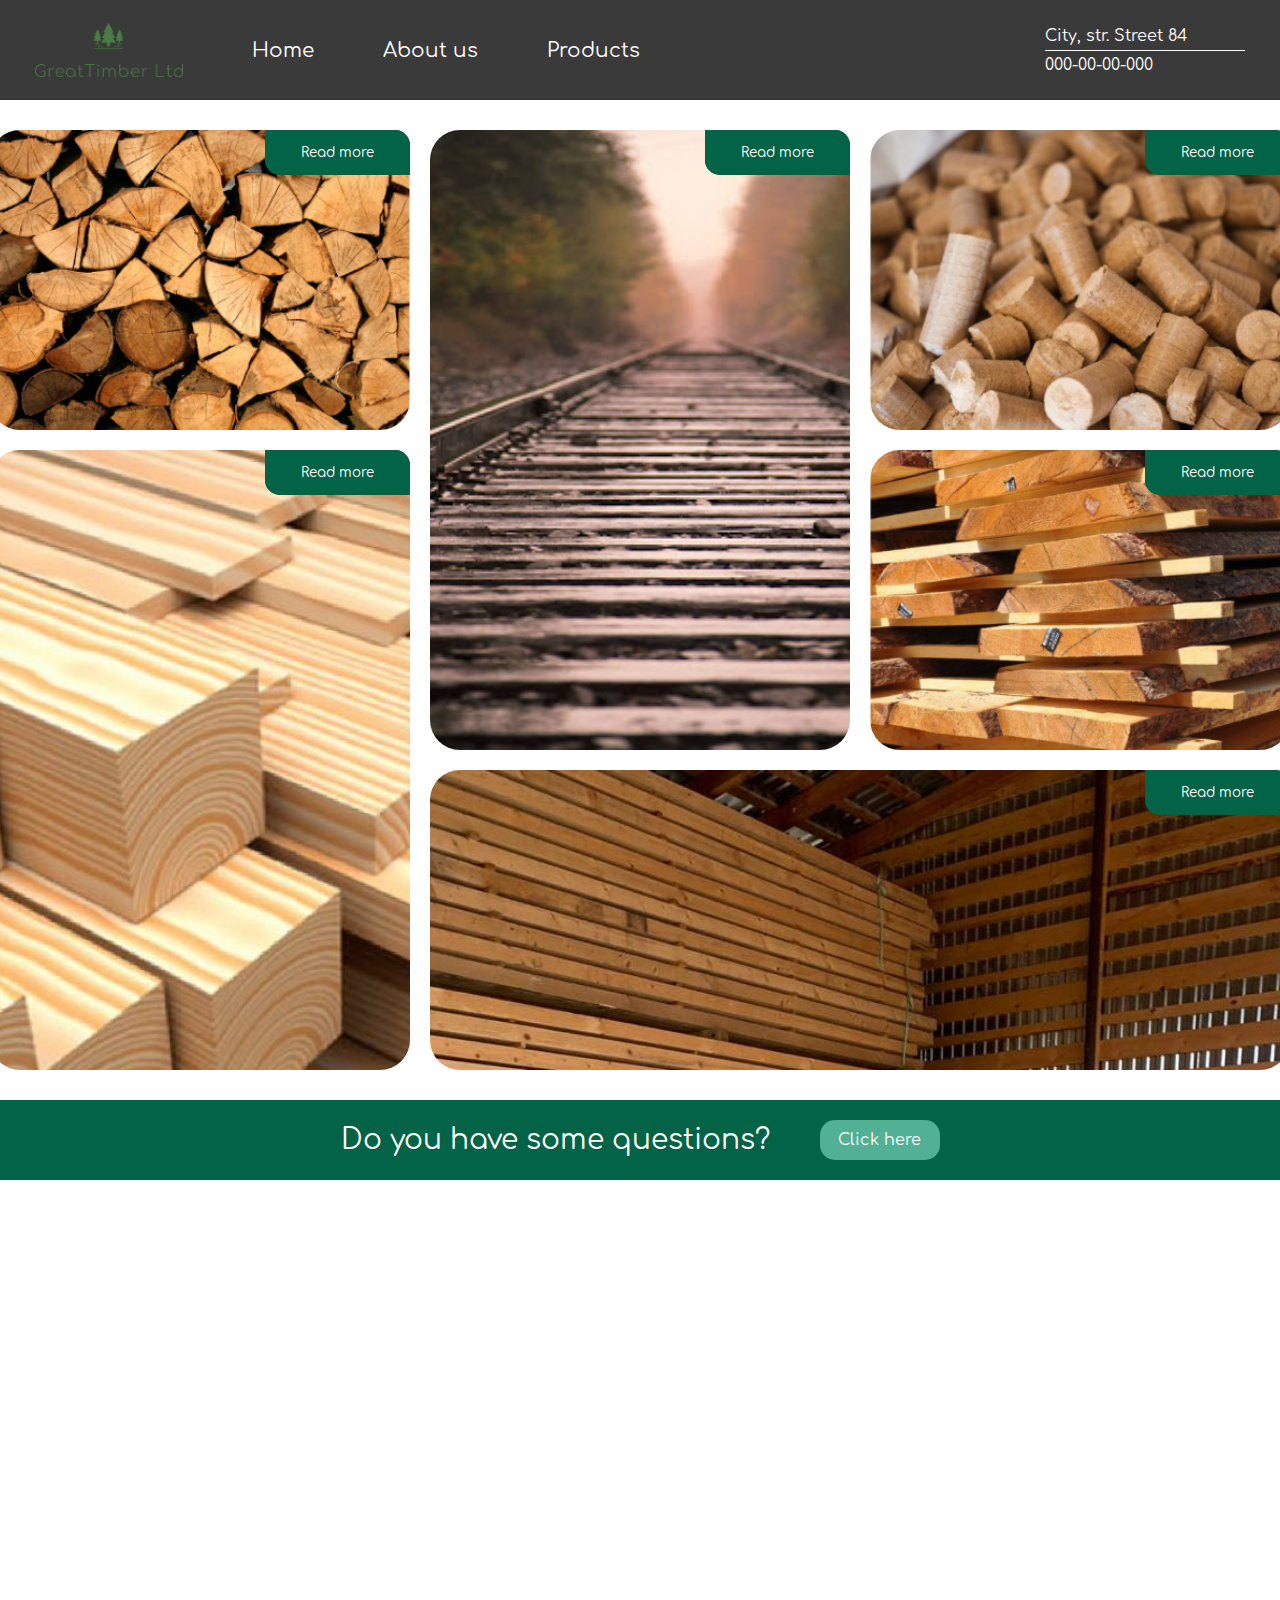
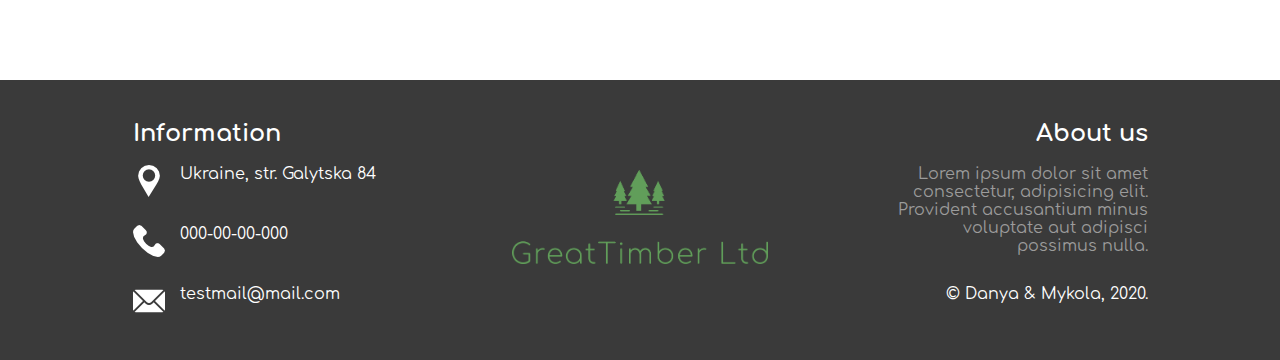
<file: Wood/products.html>
<!DOCTYPE html><head><meta charset="UTF-8"><meta name="viewport" content="width=device-width, initial-scale=1.0"><title>Products</title><link rel="stylesheet" href="css/products.css"><link rel="stylesheet" href="css/header.css"><link rel="stylesheet" href="css/footer.css"><link rel="stylesheet" href="css/fonts.css"><div class="container"><header><div class="header__main__overlay"><div class="header__overlay"><img src="img/logotype.png" alt=""><a class="header__li" href="index.html">Home</a><a class="header__li" href="about.html">About us</a><a class="header__li" href="products.html">Products</a></div><div class="information__header"><span>000-00-00-000</span><div class="information__line"></div><span>City, str. Street 84</span></div></div></header><content><div class="content__main"><div class="content__cards"><div class="content__card"><div class="content__box"><button>Read more</button></div></div><div class="content__card"><div class="content__box"><button>Read more</button></div></div><div class="content__card"><div class="content__box"><button>Read more</button></div></div><div class="content__card"><div class="content__box"><button>Read more</button></div></div><div class="content__card"><div class="content__box"><button>Read more</button></div></div><div class="content__card"><div class="content__box"><button>Read more</button></div></div></div></div></content><div class="information_timber_row"><span>Do you have some questions?</span><button>Click here</button></div><div class="map"></div><footer><div class="footer__content"><div class="footers__title"><h2>Information</h2></div><div class="footers__row"><img src="img/gps.png" alt=""><span>Ukraine, str. Galytska 84</span></div><div class="footers__row"><img src="img/phone.png" alt=""><span>000-00-00-000</span></div><div class="footers__row"><img src="img/mail.png" alt=""><span>testmail@mail.com</span></div></div><div class="footer__content"><img src="img/logotype.png" alt="" footer__logo></div><div class="footer__content"><div class="footers__title"><h2>About us</h2></div><div class="about__footer"><span class="about__span">Lorem ipsum dolor sit amet consectetur, adipisicing elit. Provident accusantium minus voluptate aut adipisci possimus nulla.</span><span class="copyright">&copy; Danya &amp; Mykola, 2020.</span></div></div></footer></div></head>
</file>
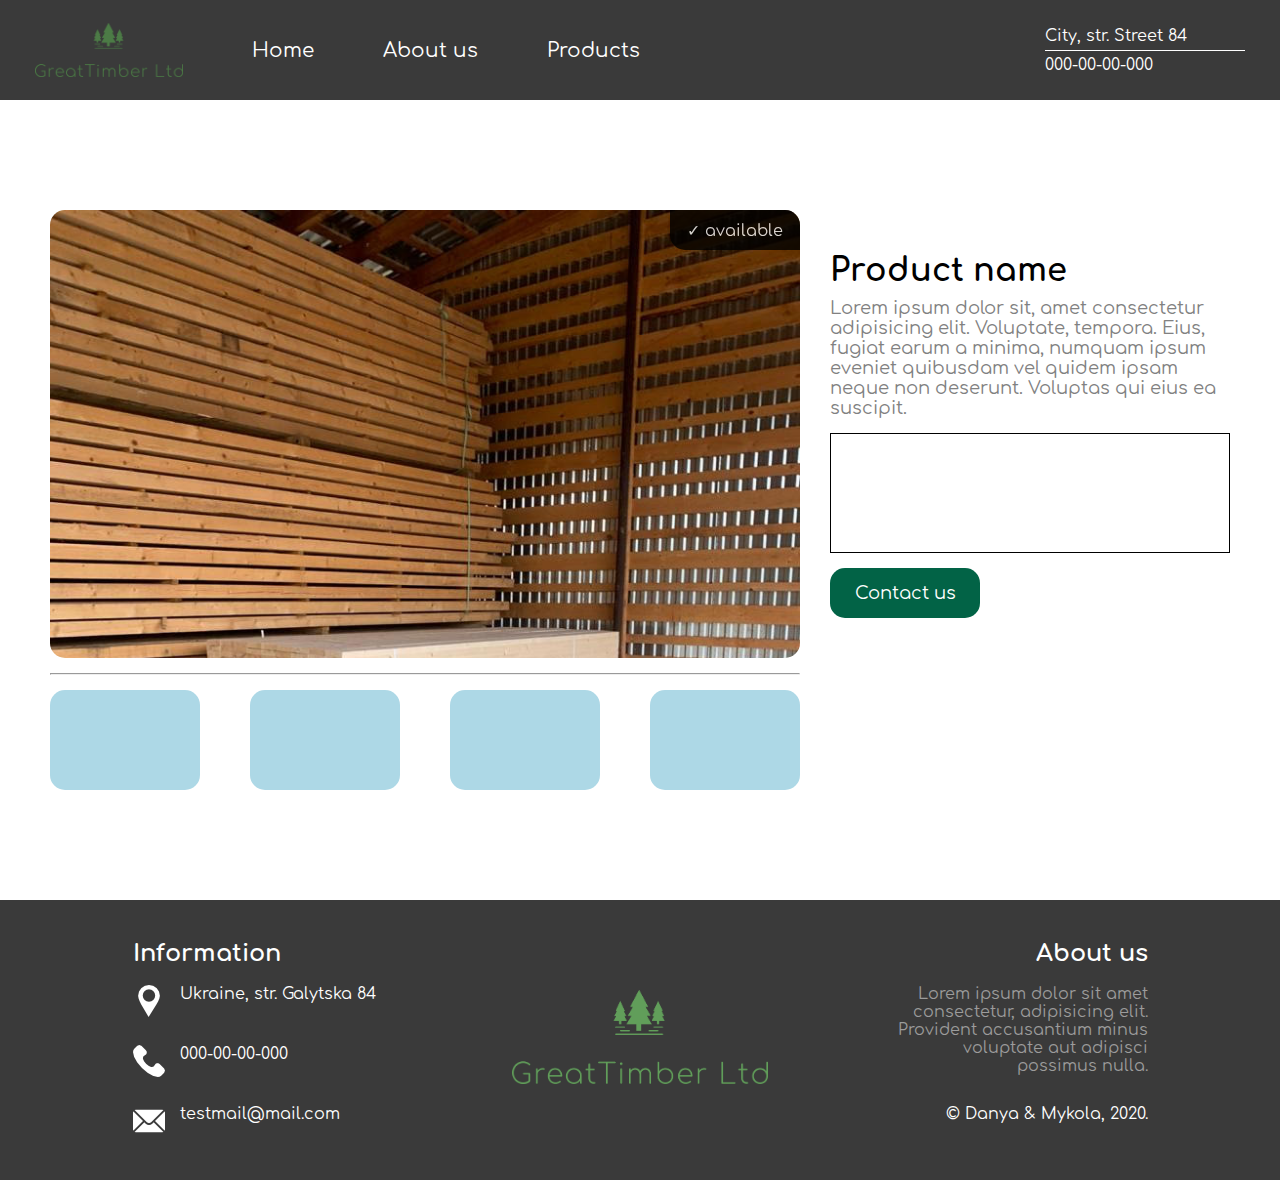
<file: Wood/simpleProduct.html>
<!DOCTYPE html><head><meta charset="UTF-8"><meta name="viewport" content="width=device-width, initial-scale=1.0"><title>Product</title><link rel="stylesheet" href="css/simpleProduct.css"><link rel="stylesheet" href="css/header.css"><link rel="stylesheet" href="css/fonts.css"><link rel="stylesheet" href="css/footer.css"><body><div class="container__product"><header><div class="header__main__overlay"><div class="header__overlay"><img src="img/logotype.png" alt=""><a class="header__li" href="index.html">Home</a><a class="header__li" href="about.html">About us</a><a class="header__li" href="products.html">Products</a></div><div class="information__header"><span>000-00-00-000</span><div class="information__line"></div><span>City, str. Street 84</span></div></div></header><div class="higher__product"><div class="product"><div class="product__photo"><div class="product__image"><div class="available__row"><div class="available"></div></div><div class="left__right"><div class="left__right__row"><div class="left"><img src="img/arrow.png" alt=""></div><div class="right"><img src="img/arrow.png" alt=""></div></div></div></div><hr><div class="product__slideshow"><div class="product__small"></div><div class="product__small"></div><div class="product__small"></div><div class="product__small"></div></div></div><div class="product__description"><h1 class="product__title">Product name</h1><span class="description">Lorem ipsum dolor sit, amet consectetur adipisicing elit. Voluptate, tempora. Eius, fugiat earum a minima, numquam ipsum eveniet quibusdam vel quidem ipsam neque non deserunt. Voluptas qui eius ea suscipit.</span><div class="size"></div><button class="contact__button">Contact us</button></div></div></div><footer><div class="footer__content"><div class="footers__title"><h2>Information</h2></div><div class="footers__row"><img src="img/gps.png" alt=""><span>Ukraine, str. Galytska 84</span></div><div class="footers__row"><img src="img/phone.png" alt=""><span>000-00-00-000</span></div><div class="footers__row"><img src="img/mail.png" alt=""><span>testmail@mail.com</span></div></div><div class="footer__content"><img src="img/logotype.png" alt="" footer__logo></div><div class="footer__content"><div class="footers__title"><h2>About us</h2></div><div class="about__footer"><span class="about__span">Lorem ipsum dolor sit amet consectetur, adipisicing elit. Provident accusantium minus voluptate aut adipisci possimus nulla.</span><span class="copyright">&copy; Danya &amp; Mykola, 2020.</span></div></div></footer></div></body></head>
</file>
<file: Wood/css/products.css>
*{
	margin: 0; padding: 0; box-sizing: border-box;
}
body {
	overflow-x: none;
}
.container{
	width: 100%;
	height: 100%;
	display: flex;
	flex-direction: column;
	align-items: center;
	overflow: hidden;
}


/* Content */

content{
	width: 100%;
	height: auto;
	display: flex;
	flex-direction: column;
	align-items: center;
}
.content__main{
	width: 1300px;
	height: 1000px;
	display: flex;
	flex-direction: row;
	justify-content: center;
	align-items: center;
}

/* Products */

.content__cards{
    width: 1300px;
    height: auto;
    display: grid;
    grid-template-rows: 300px 300px 300px;
    grid-template-columns: 1fr 1fr 1fr;
    grid-gap: 20px;
}
.content__card{
    background-size: cover;
    border-radius: 30px;
    display: flex;
    flex-direction: row;
	justify-content: flex-end;
	background: #000;
}
.content__card:first-child {
	background: url(../img/woods.png) no-repeat;
	background-size: 100%;
}
.content__cards :nth-child(2) {
    grid-column: 2/3;
	grid-row: 1/3;
	background: url(../img/rail.jpg) no-repeat;
	background-position: -250px;
	background-size: 250%;
}
.content__cards :nth-child(3) {
	background: url(../img/fier.png) no-repeat;
	background-size: 100%;
}
.content__cards :nth-child(4) {
	grid-row: 2/4;
	background: url(../img/board.png) no-repeat;
	background-size: 100%;
}
.content__cards :nth-child(5) {
	background: url(../img/bord.png) no-repeat;
	background-size: 100%;
}
.content__cards :nth-child(6) {
	grid-column: 2/4;
	background: url(../img/prewiew_four.jpg) no-repeat;
	background-size: 100%;
}
.content__box{
    width: 145px;
    height: 45px;
    background: #026346;
    border-top-right-radius: 15px;
    border-bottom-left-radius: 15px;
}
.content__box > button{
    width: 100%;
    height: 100%;
    background: #026346;
    border-top-right-radius: 15px;
    border-bottom-left-radius: 15px;
    color: white;
    border: none;
}

/* Information row */
.information_timber_row {
	width: 100%;
	height: 80px;
	background: #026346;
	display: flex;
	flex-direction: row;
	justify-content: center;
	align-items: center;
}

.information_timber_row span {
	font-size: 28px;
	color: white;
	margin-right: 50px;
}
.line{
	width: 120px;
	height: 3px;
	background: black;
}

.information_timber_row button, .contact_row button {
	width: 120px;
	height: 40px;
	border-radius: 15px;
	outline: none;
	border: none;
	background: #52B194;
	color: white;
	font-size: 16px;
	cursor: pointer;
}

/* Map */

.map {
	width: 100%;
	height: 500px;
}

/* Tablet */

@media  (min-width: 450px) and (max-width: 1024px) {
	.content__main{
		height: 800px;
	}
	.content__cards{
		width: 700px;
		grid-template-rows: 230px 230px 230px;
		grid-template-columns: 1fr 1fr;
		grid-gap: 20px;
	}
	.content__cards :nth-child(2){
		grid-row: 1/2;
		background-size: 150%;
		background-position: -80px;
	}
	.content__cards :nth-child(4) {
		grid-row: 2/3;
	}
	.content__cards :nth-child(6) {
		grid-column: 2/3;
		background-position: 0 -100px;
	}
	.content__card{
		justify-content: center;
		align-items: flex-end;
		padding-bottom: 10px;
	}
	.content__box{
		border-radius: 30px;
	}
	.content__box > button{
		border-radius: 30px;
		font-size: 15px;
	}
	.map {
		width: 100%;
		height: 250px;
	}

}
/* Mobile */

@media  (max-width: 450px) {
	.content__main{
		height: 1550px;
	}
	.content__cards{
		width: 330px;
		grid-template-rows: 230px 230px 230px 230px 230px 230px;
		grid-template-columns: 100%;
		grid-gap: 20px;
	}
	.content__cards :nth-child(2){
		grid-column: 1/2;
		grid-row: 2/3;
		background-size: 150%;
		background-position: -80px;
	}
	.content__cards :nth-child(4) {
		grid-row: 3/4;
		background-size: 100%;
	}
	.content__cards :nth-child(6) {
		grid-column: 1/2;
		background-position: 0 -100px;
	}
	.content__card{
		justify-content: center;
		align-items: flex-end;
		padding-bottom: 10px;
	}
	.content__box{
		border-radius: 12px;

	}
	.content__box > button{
		border-radius: 30px;
		font-size: 14px;
	}
	.map {
		width: 100%;
		height: 350px;
	}
	.information_timber_row {
		flex-direction: column;
	}
	.information_timber_row > span {
		font-size: 14px;
		margin-right: 0;
		margin-bottom: 10px;
	}
	.information_timber_row > button {
		width: 90px;
		height: 35px;
		font-size: 14px;
		border-radius: 12px;
	}
}
</file>
<file: Wood/css/header.css>
header {
	width: 100%;
	height: 100px;
	display: flex;
	justify-content: center;
	padding: 0 35px 0 35px;
	align-items: center;
	background: #3a3a3a;
}

header * {
	color: white;
}
.header__main__overlay {
	width: 1300px;
	height: 100%;
	display: flex;
	justify-content: space-between;
	align-items: center;
}
.header__overlay {
	width: 50%;
	height: 100%;
	display: flex;
	justify-content: space-between;
	align-items: center;
}
.header__overlay > img {
	width: 148px;
	filter: brightness(140%);
}
.header__li {
	list-style: none;
	font-size: 20px;
	cursor: pointer;
	text-decoration: none;
}
.information__header {
	width: 200px;
	height: 50px;
	display: flex;
	flex-direction: column-reverse;
	align-items: flex-start;
	justify-content: center;
}
.information__line {
	width: 100%;
	height: 1px;
	background: white;
	margin: 5px 0 5px 0;
}
</file>
<file: Wood/css/footer.css>
footer {
	width: 100%;
	height: 280px;
	background: #3A3A3A;
	display: flex;
	justify-content: space-evenly;
	align-items: center;
	padding-top: 80px;
	overflow: hidden;
}

img[footer__logo] {
	width: 256px;
	filter: brightness(180%);
}

footer * {
	color: white;
}


.footer__content {
	width: 250px;
	height: 280px;
	display: flex;
	flex-direction: column;
}

.footer__content:first-child img {
	filter: brightness(0) invert(1);
}

.footer__content:nth-child(2) {
	align-items: center;
	padding-top: 50px;
}


.footers__title {
	width: 100%;
	height: 20px;
	display: flex;
	margin-bottom: 20px;
}

.footers__row {
	width: 100%;
	height: 50px;
	margin-bottom: 10px;
	display: flex;
	align-items: flex-start;
}
.footers__row img {
	margin-right: 15px;
}

.footer__content > .footers__title {
	margin-bottom: 15px;
	height: 30px;
}

.footer__content:first-child > .footers__title {
	justify-content: flex-start;
}
.footer__content:nth-child(2) > .footers__title {
	justify-content: center;
}
.footer__content:nth-child(3) > .footers__title {
	justify-content: flex-end;
}
.footer__links {
	display: flex;
	flex-direction: column;
	align-items: center;
}

.footer__links * {
	margin-bottom: 20px;
	text-decoration: none;
	font-size: 18px;
}

.about__footer {
	display: flex;
	flex-direction: column;
}

.about__footer span {
	text-align: right;
}

.about__span {
	margin-bottom: 30px;
	color: #9c9c9c;
}
@media (max-width: 768px) {
	footer {
		flex-direction: column;
		height: 840px;
	}
	.about__footer span {
		text-align: center;
	}
	.footer__content:first-child > .footers__title, .footer__content:nth-child(3) > .footers__title, .footer__content:nth-child(2) > .footers__title {
		justify-content: center;
	}
	.footer__content:first-child > .footers__title {
		margin-bottom: 25px;
	}
	.footers__row {
		justify-content: center;
	}
	.footers__row > img {
		display: none;
	}
}
</file>
<file: Wood/css/fonts.css>
@font-face{
	font-family: 'comfortaa';
	src: url('../fonts/Comfortaa-VariableFont_wght.ttf');
}

* {
    font-family: comfortaa;
}
</file>
<file: Wood/css/simpleProduct.css>
* {
    margin: 0;
    padding: 0;
    box-sizing: border-box;
}
body {
    overflow-x: hidden;
    overflow-y: scroll;
}
.container__product {
    width: 100%;
    height: 100%;
    display: flex;
    flex-direction: column;
}
.higher__product {
    width: 100%;
    height: calc(100vh - 100px);
    display: flex;
    justify-content: center;
    align-items: center;
}
.product {
    width: 100%;
    height: 580px;
    display: flex;
    align-items: center;
    justify-content: center;
}
.product__photo {
    width: 750px;
    height: 580px;
    display: flex;
    flex-direction: column;
    margin-right: 30px;
}
hr {
    margin-bottom: 15px;
}
.product__image {
    width: 100%;
    height: 450px;
    background: url(../img/prewiew_four.jpg) no-repeat;
    background-size: 100%;
    border-radius: 15px;
    margin-bottom: 15px;
    display: flex;
    flex-direction: column;

}
.available__row {
    width: 100%;
    height: 40px;
    display: flex;
    justify-content: flex-end;
    align-items: center;
}

.available {
    width: 130px;
    background: black;
    opacity: .8;
    height: 100%;
    border-radius: 0 15px 0 15px;
    display: flex;
    justify-content: center;
    align-items: center;
}
.available::before {
    content: '✓ available';
    color: white;
}
.left__right {
    width: 100%;
    height: calc(100% - 40px);
    align-self: center;
    display: flex;
    justify-content: center;
    align-items: center;
}
.left__right__row {
    width: 100%;
    height: 70px;
    padding: 0 15px 0 15px;
    display: flex;
    justify-content: space-between;
    display: none;

}
.left, .right {
    width: 70px;
    height: 70px;
    background: #026346;
    display: flex;
    justify-content: center;
    align-items: center;
    cursor: pointer;

}
.left img, .right img {
    filter: brightness(0) invert(1);
}
.left img {
    transform: rotate(180deg);
}
.product__image:hover .left__right__row {
    display: flex;
}
.product__slideshow {
    width: 100%;
    height: 100px;
    display: flex;
    justify-content: space-between;
    align-items: center;
}

.product__small {
    width: 150px;
    height: 100px;
    background: lightblue;
    border-radius: 15px;
}

.product__description {
    width: 400px;
    height: 450px;
    display: flex;
    flex-direction: column;
    justify-content: center;
    align-self: flex-start;
}

.product__title {
    margin-bottom: 10px;
}

.description {
    color: #818181;
    font-size: 18px;
}
.size {
    width: 100%;
    height: 120px;
    border: 1px solid black;
    margin-top: 15px;
    margin-bottom: 15px;
}

.contact__button {
    width: 150px;
    height: 50px;
    background: #026346;
    border-radius: 15px;
    outline: none;
    border: none;
    color: white;
    font-size: 18px;
}
</file>
